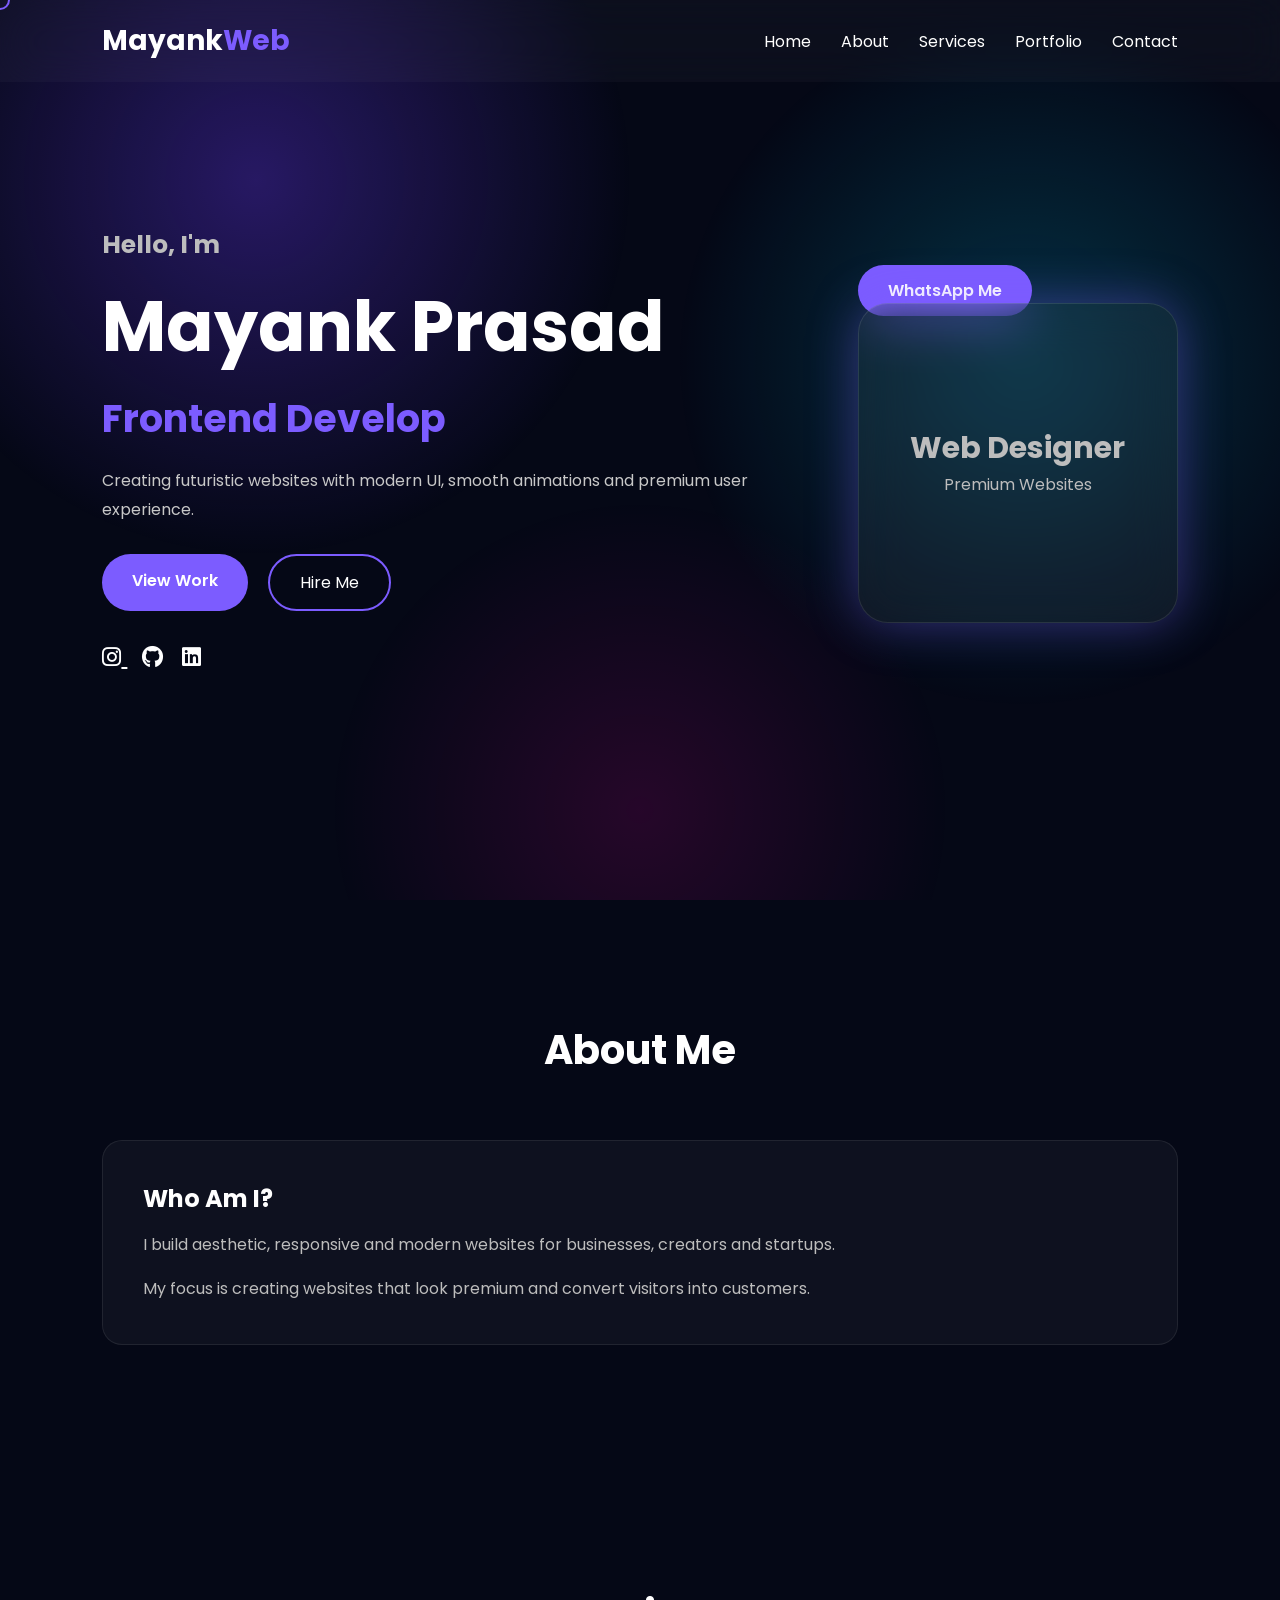
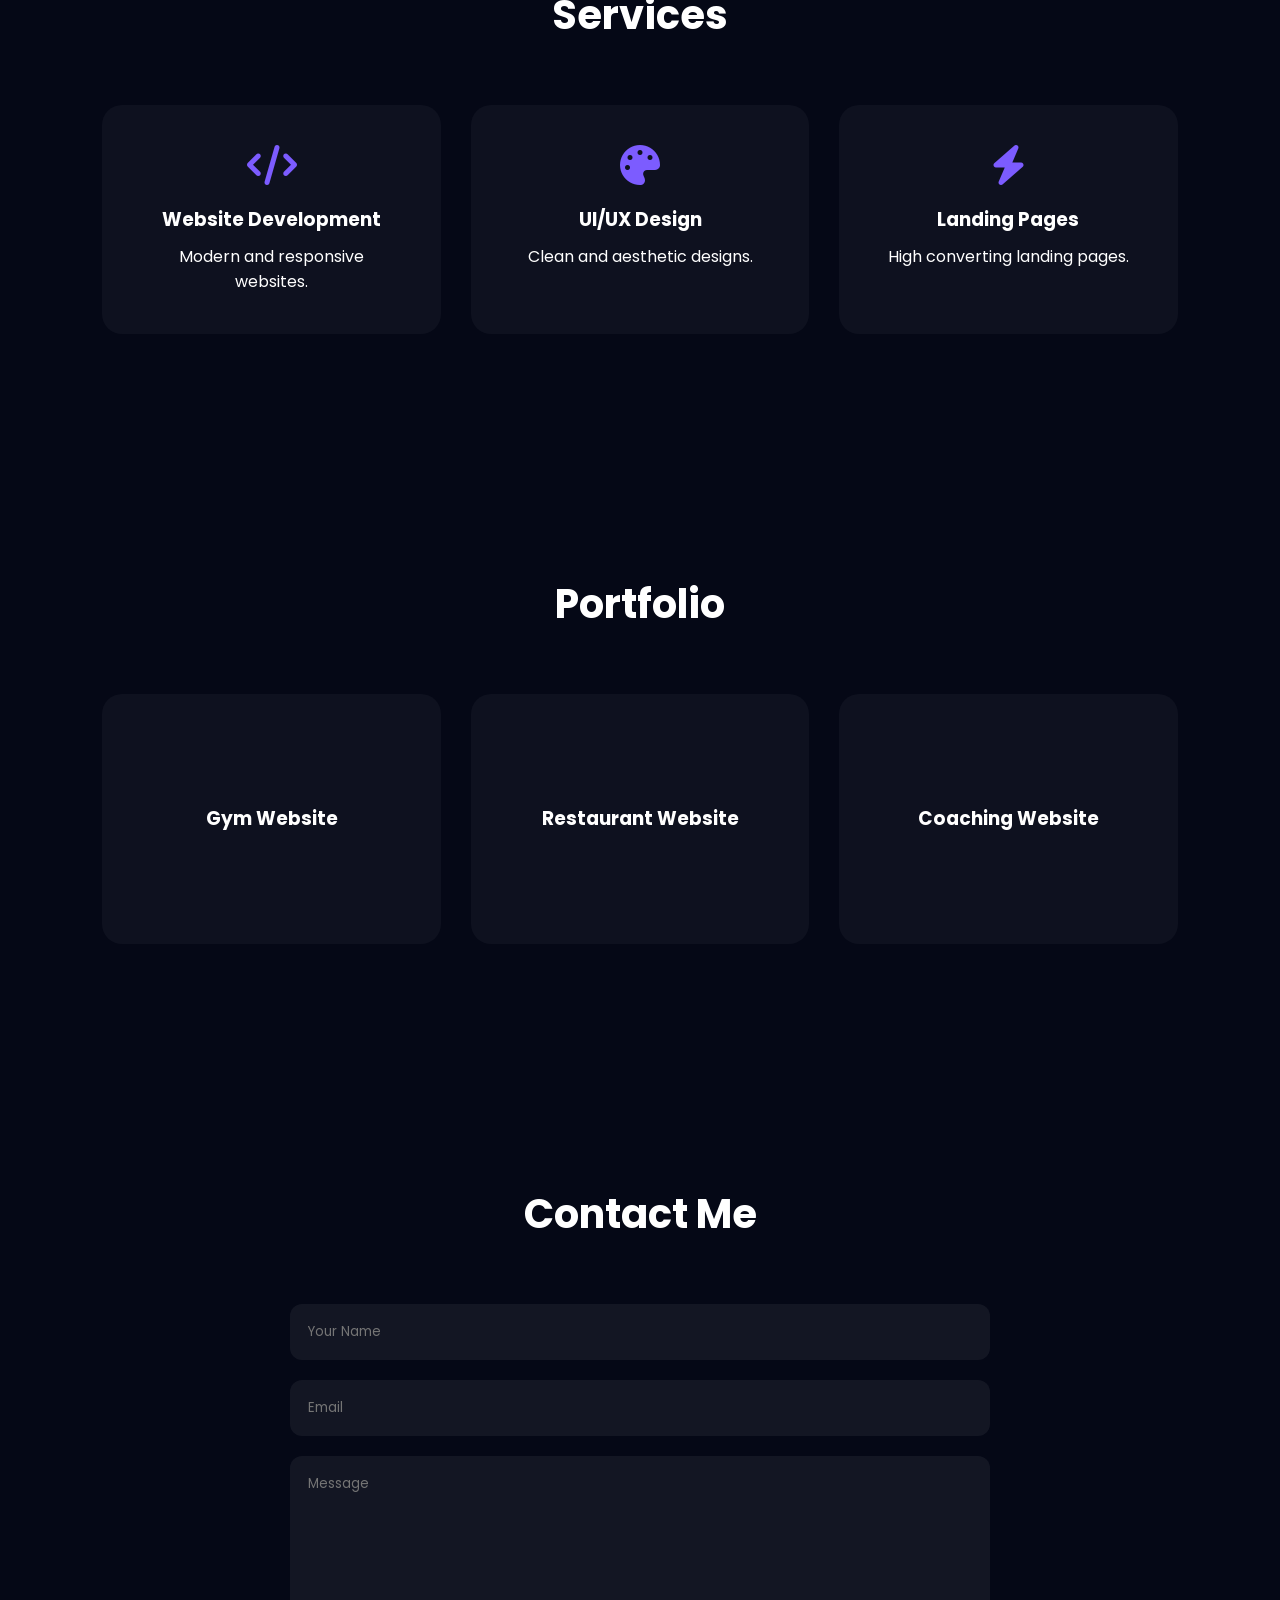
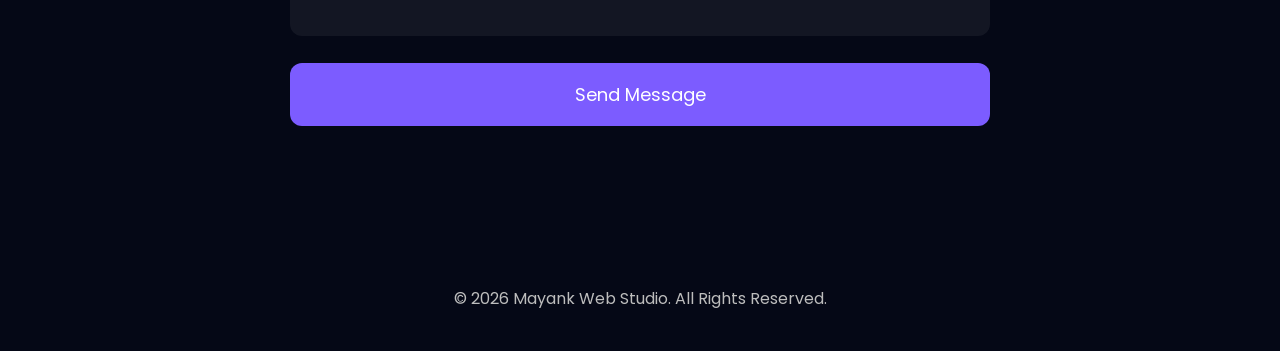
<file: index.htm>
<!DOCTYPE html>
<html lang="en">
<head>
    <meta charset="UTF-8">
    <meta name="viewport" content="width=device-width, initial-scale=1.0">
    <title>Mayank Web Studio</title>

    <link rel="stylesheet" href="style.css">

    <link href="https://fonts.googleapis.com/css2?family=Poppins:wght@300;400;500;600;700;800&display=swap" rel="stylesheet">

    <link rel="stylesheet"
    href="https://cdnjs.cloudflare.com/ajax/libs/font-awesome/6.5.2/css/all.min.css">
</head>

<body>

<div class="cursor"></div>

<div class="bg-animation"></div>

<header>

    <div class="logo">
        Mayank<span>Web</span>
    </div>

    <nav>
        <a href="#home">Home</a>
        <a href="#about">About</a>
        <a href="#services">Services</a>
        <a href="#portfolio">Portfolio</a>
        <a href="#contact">Contact</a>
    </nav>

</header>

<section class="hero" id="home">

    <div class="hero-content">

        <h3>Hello, I'm</h3>

        <h1>Mayank Prasad</h1>

        <h2>
            <span id="typing"></span>
        </h2>

        <p>
            Creating futuristic websites with modern UI,
            smooth animations and premium user experience.
        </p>

        <div class="hero-buttons">

            <a href="#portfolio" class="btn">
                View Work
            </a>

            <a href="#contact" class="btn-outline">
                Hire Me
            </a>

        </div>

        <div class="socials">

            <a href="https://instagram.com/_.mayank.___>09" target="_blank">
   <i class="fab fa-instagram"></i>
</a>

            <a href="#"><i class="fab fa-github"></i></a>

            <a href="#"><i class="fab fa-linkedin"></i></a>

        </div>

    </div>

    <div class="hero-image">
     
     <a href="https://wa.me/9831724576" class="btn">
   WhatsApp Me
</a>   
        <div class="glass-card">

            <h3>Web Designer</h3>

            <p>
                Premium Websites
            </p>

        </div>

    </div>

</section>

<section class="about reveal" id="about">

    <div class="section-title">
        About Me
    </div>

    <div class="about-container">

        <div class="about-card">

            <h2>Who Am I?</h2>

            <p>
                I build aesthetic, responsive and modern
                websites for businesses, creators and startups.
            </p>

            <p>
                My focus is creating websites that look
                premium and convert visitors into customers.
            </p>

        </div>

    </div>

</section>

<section class="services reveal" id="services">

    <div class="section-title">
        Services
    </div>

    <div class="service-grid">

        <div class="service-card">
            <i class="fas fa-code"></i>
            <h3>Website Development</h3>
            <p>Modern and responsive websites.</p>
        </div>

        <div class="service-card">
            <i class="fas fa-palette"></i>
            <h3>UI/UX Design</h3>
            <p>Clean and aesthetic designs.</p>
        </div>

        <div class="service-card">
            <i class="fas fa-bolt"></i>
            <h3>Landing Pages</h3>
            <p>High converting landing pages.</p>
        </div>

    </div>

</section>

<section class="portfolio reveal" id="portfolio">

    <div class="section-title">
        Portfolio
    </div>

    <div class="portfolio-grid">

        <div class="portfolio-card">
            <h3>Gym Website</h3>
        </div>

        <div class="portfolio-card">
            <h3>Restaurant Website</h3>
        </div>

        <div class="portfolio-card">
            <h3>Coaching Website</h3>
        </div>

    </div>

</section>

<section class="contact reveal" id="contact">

    <div class="section-title">
        Contact Me
    </div>

    <form>

        <input type="text"
        placeholder="Your Name">

        <input type="email"
        placeholder="Email">

        <textarea
        placeholder="Message"></textarea>

        <button>
            Send Message
        </button>

    </form>

</section>

<footer>

    <p>
        © 2026 Mayank Web Studio.
        All Rights Reserved.
    </p>

</footer>

<script src="script.js"></script>

</body>
</html>
</file>
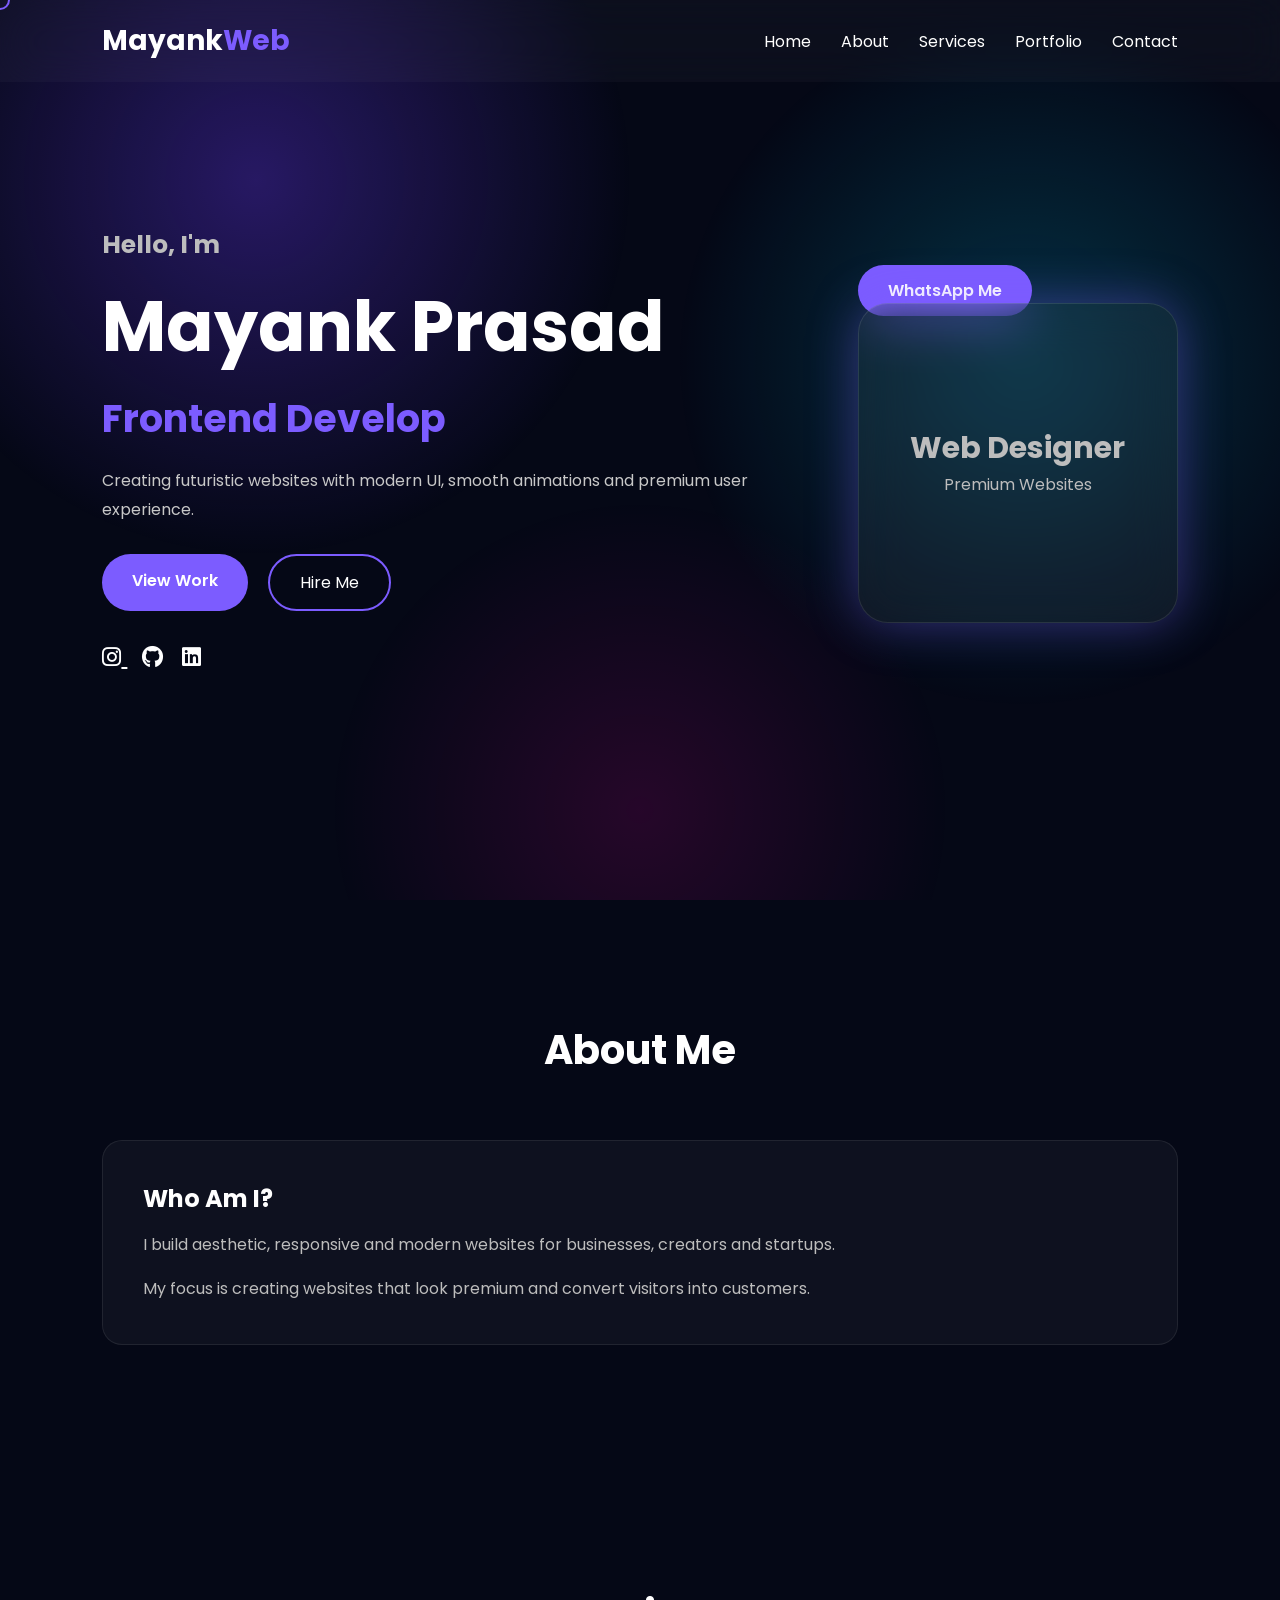
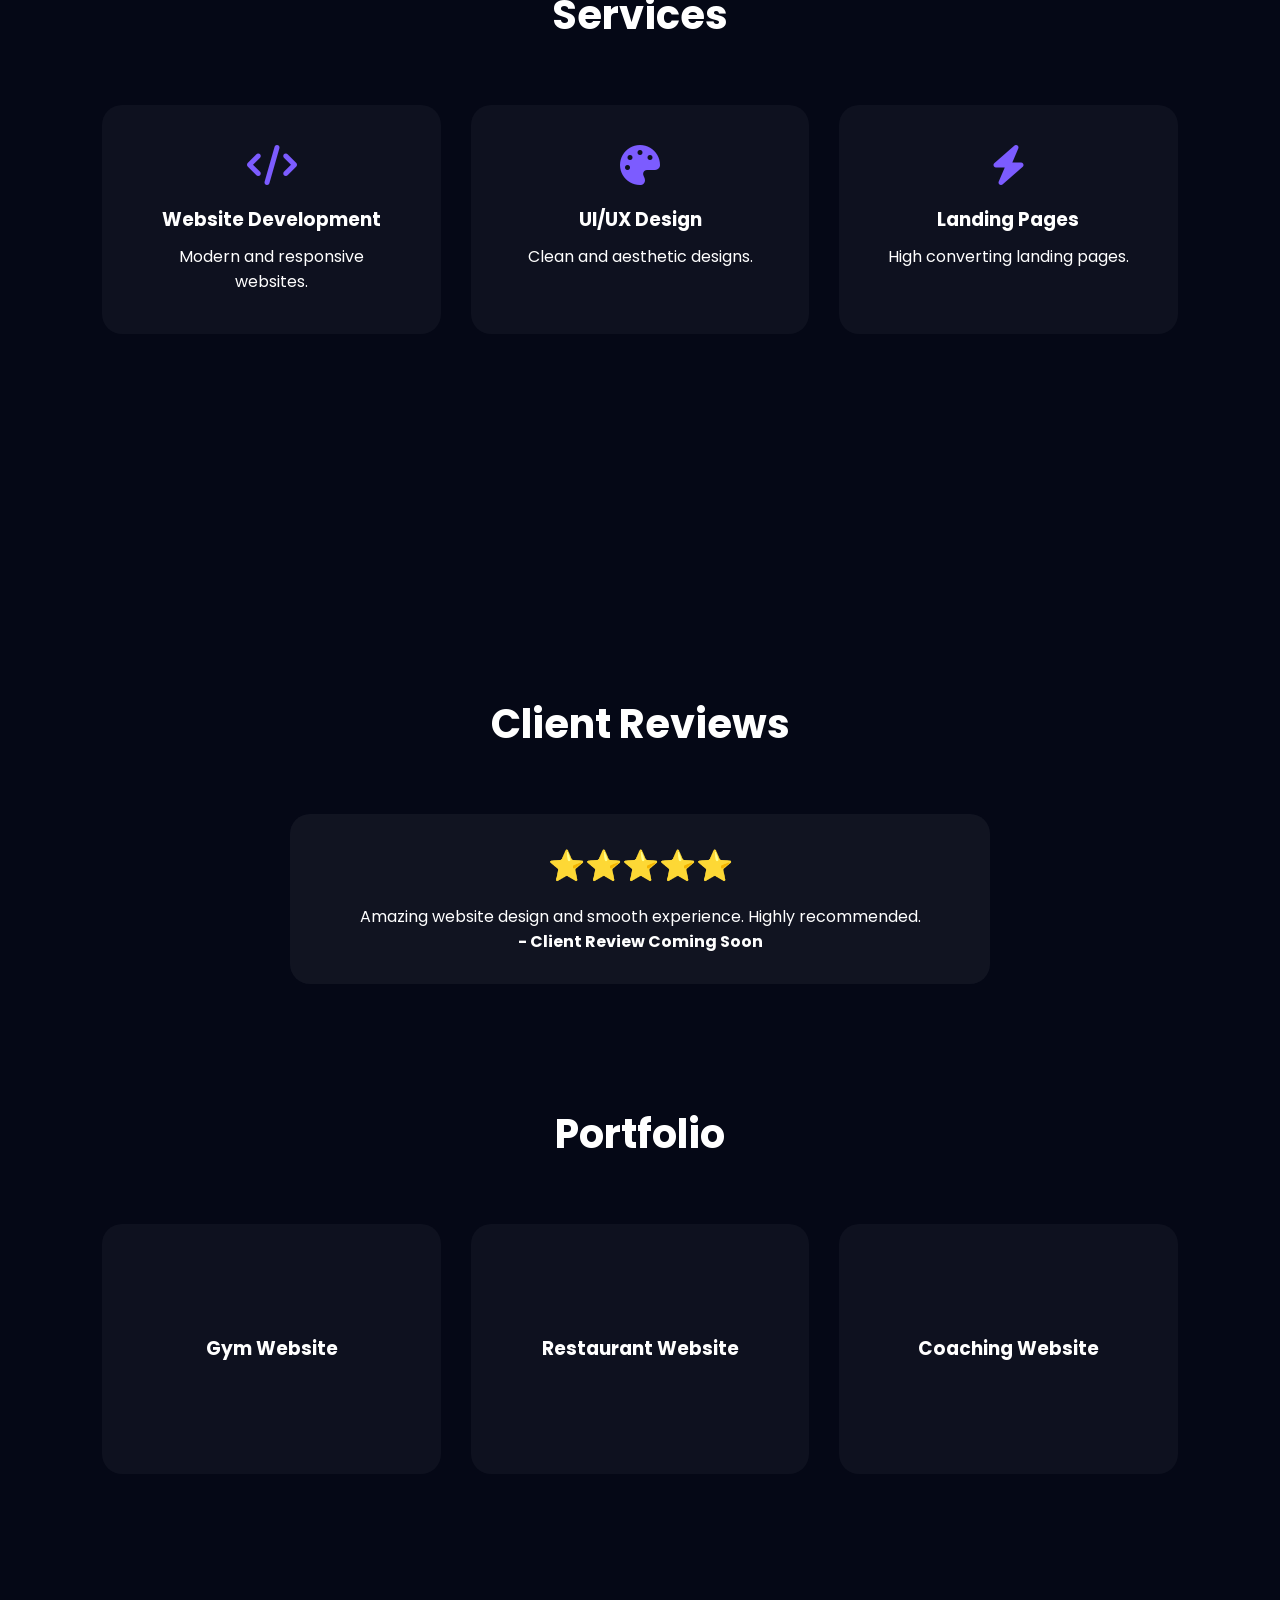
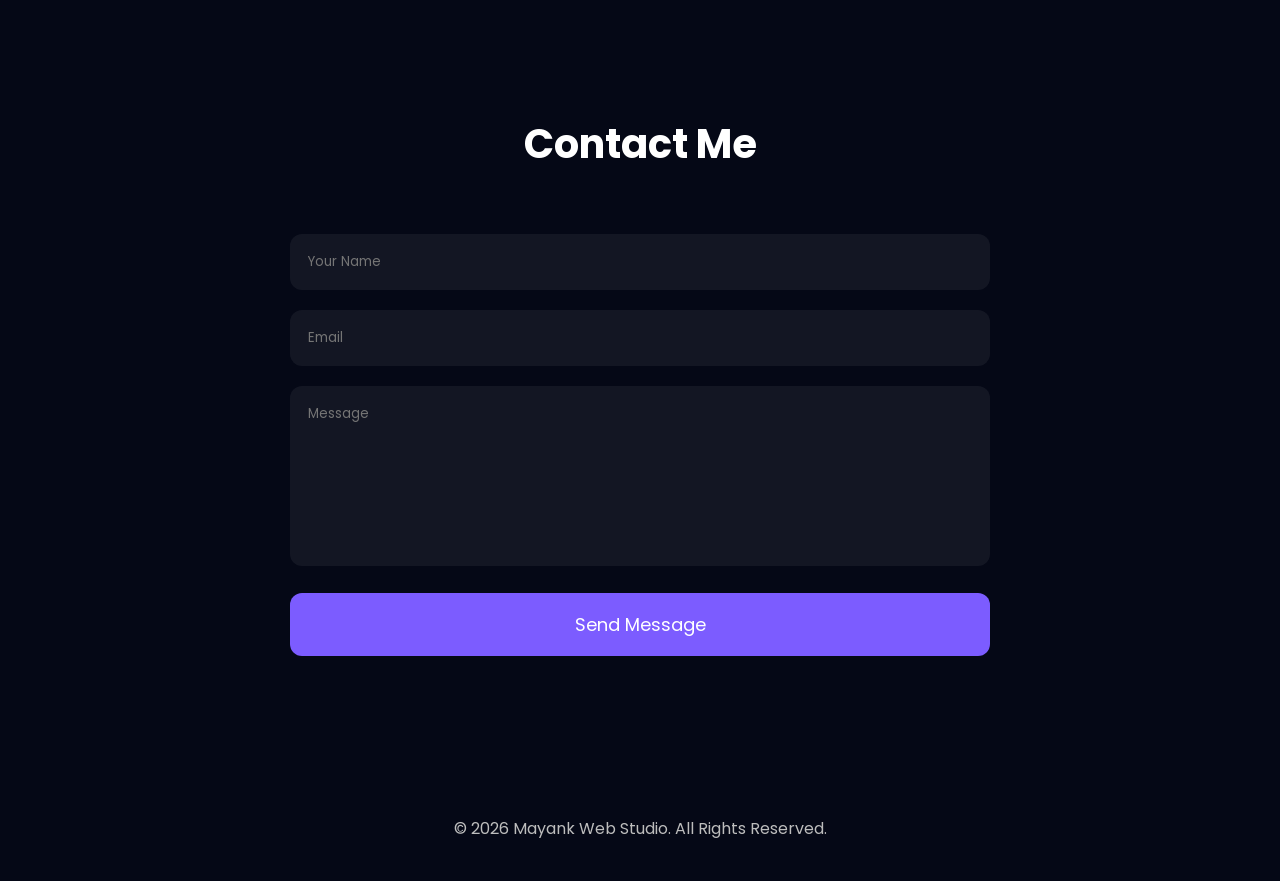
<file: index.html>
<!DOCTYPE html>
<html lang="en">
<head>
    <meta name="google-site-verification" content="I8ORonP6qasRjrN4cMgxN_8q7x1238SngZilp2Vpzbc" />
    <meta charset="UTF-8">
    <meta name="viewport" content="width=device-width, initial-scale=1.0">
    <title>Mayank Web Studio</title>

    <link rel="stylesheet" href="style.css">

    <link href="https://fonts.googleapis.com/css2?family=Poppins:wght@300;400;500;600;700;800&display=swap" rel="stylesheet">

    <link rel="stylesheet"
    href="https://cdnjs.cloudflare.com/ajax/libs/font-awesome/6.5.2/css/all.min.css">
</head>

<body>

<div class="cursor"></div>

<div class="bg-animation"></div>

<header>

    <div class="logo">
        Mayank<span>Web</span>
    </div>

    <nav>
        <a href="#home">Home</a>
        <a href="#about">About</a>
        <a href="#services">Services</a>
        <a href="#portfolio">Portfolio</a>
        <a href="#contact">Contact</a>
    </nav>

</header>

<section class="hero" id="home">

    <div class="hero-content">

        <h3>Hello, I'm</h3>

        <h1>Mayank Prasad</h1>

        <h2>
            <span id="typing"></span>
        </h2>

        <p>
            Creating futuristic websites with modern UI,
            smooth animations and premium user experience.
        </p>

        <div class="hero-buttons">

            <a href="#portfolio" class="btn">
                View Work
            </a>

            <a href="#contact" class="btn-outline">
                Hire Me
            </a>

        </div>

        <div class="socials">

            <a href="https://instagram.com/_.mayank.___>09" target="_blank">
   <i class="fab fa-instagram"></i>
</a>

            <a href="#"><i class="fab fa-github"></i></a>

            <a href="#"><i class="fab fa-linkedin"></i></a>

        </div>

    </div>

    <div class="hero-image">
     
     <a href="https://wa.me/9831724576" class="btn">
   WhatsApp Me
</a>   
        <div class="glass-card">

            <h3>Web Designer</h3>

            <p>
                Premium Websites
            </p>

        </div>

    </div>

</section>

<section class="about reveal" id="about">

    <div class="section-title">
        About Me
    </div>

    <div class="about-container">

        <div class="about-card">

            <h2>Who Am I?</h2>

            <p>
                I build aesthetic, responsive and modern
                websites for businesses, creators and startups.
            </p>

            <p>
                My focus is creating websites that look
                premium and convert visitors into customers.
            </p>

        </div>

    </div>

</section>

<section class="services reveal" id="services">

    <div class="section-title">
        Services
    </div>

    <div class="service-grid">

        <div class="service-card">
            <i class="fas fa-code"></i>
            <h3>Website Development</h3>
            <p>Modern and responsive websites.</p>
        </div>

        <div class="service-card">
            <i class="fas fa-palette"></i>
            <h3>UI/UX Design</h3>
            <p>Clean and aesthetic designs.</p>
        </div>

        <div class="service-card">
            <i class="fas fa-bolt"></i>
            <h3>Landing Pages</h3>
            <p>High converting landing pages.</p>
        </div>

    </div>

</section>

<section class="portfolio reveal" id="portfolio">
    
<section class="reviews reveal">

<h2 class="section-title">
Client Reviews
</h2>

<div class="review-card">

<div class="stars">
⭐⭐⭐⭐⭐
</div>

<p>
Amazing website design and smooth experience.
Highly recommended.
</p>

<h4>- Client Review Coming Soon</h4>

</div>

</section>
    
    <div class="section-title">
        Portfolio
    </div>

    <div class="portfolio-grid">

        <div class="portfolio-card">
            <h3>Gym Website</h3>
        </div>

        <div class="portfolio-card">
            <h3>Restaurant Website</h3>
        </div>

        <div class="portfolio-card">
            <h3>Coaching Website</h3>
        </div>

    </div>

</section>

<section class="contact reveal" id="contact">

    <div class="section-title">
        Contact Me
    </div>

    <form>

        <input type="text"
        placeholder="Your Name">

        <input type="email"
        placeholder="Email">

        <textarea
        placeholder="Message"></textarea>

        <button>
            Send Message
        </button>

    </form>

</section>

<footer>

    <p>
        © 2026 Mayank Web Studio.
        All Rights Reserved.
    </p>

</footer>

<script src="script.js"></script>

</body>
</html>
</file>
<file: style.css>
*{
    margin:0;
    padding:0;
    box-sizing:border-box;
    font-family:'Poppins',sans-serif;
    scroll-behavior:smooth;
}

body{
    background:#050816;
    color:white;
    overflow-x:hidden;
}

/* Animated Background */

.bg-animation{
    position:fixed;
    width:100%;
    height:100%;
    background:
    radial-gradient(circle at 20% 20%,#6c3bff55,transparent 30%),
    radial-gradient(circle at 80% 40%,#00d4ff33,transparent 30%),
    radial-gradient(circle at 50% 90%,#ff00aa22,transparent 30%);
    z-index:-2;
}

/* Cursor */

.cursor{
    width:20px;
    height:20px;
    border:2px solid #7c5cff;
    border-radius:50%;
    position:fixed;
    pointer-events:none;
    transform:translate(-50%,-50%);
    z-index:9999;
}

/* Header */

header{
    width:100%;
    padding:20px 8%;
    display:flex;
    justify-content:space-between;
    align-items:center;
    position:fixed;
    top:0;
    backdrop-filter:blur(20px);
    background:rgba(255,255,255,0.03);
    z-index:1000;
}

.logo{
    font-size:28px;
    font-weight:700;
}

.logo span{
    color:#7c5cff;
}

nav{
    display:flex;
    gap:30px;
}

nav a{
    color:white;
    text-decoration:none;
    transition:.3s;
}

nav a:hover{
    color:#7c5cff;
}

/* Hero */

.hero{
    min-height:100vh;
    display:flex;
    justify-content:space-between;
    align-items:center;
    padding:0 8%;
    gap:60px;
}

.hero-content{
    max-width:650px;
}

.hero h3{
    font-size:25px;
    color:#bdbdbd;
}

.hero h1{
    font-size:70px;
    margin:10px 0;
}

.hero h2{
    font-size:38px;
    color:#7c5cff;
    margin-bottom:20px;
}

.hero p{
    line-height:1.8;
    color:#c8c8c8;
}

.hero-buttons{
    margin-top:30px;
    display:flex;
    gap:20px;
}

.btn{
    background:#7c5cff;
    color:white;
    padding:14px 30px;
    border-radius:40px;
    text-decoration:none;
    font-weight:600;
    transition:.4s;
}

.btn:hover{
    transform:translateY(-5px);
    box-shadow:0 0 30px #7c5cff;
}

.btn-outline{
    border:2px solid #7c5cff;
    color:white;
    padding:14px 30px;
    border-radius:40px;
    text-decoration:none;
    transition:.4s;
}

.btn-outline:hover{
    background:#7c5cff;
}

.socials{
    margin-top:30px;
}

.socials a{
    color:white;
    margin-right:15px;
    font-size:22px;
    transition:.3s;
}

.socials a:hover{
    color:#7c5cff;
}

.glass-card{
    width:320px;
    height:320px;
    border-radius:30px;
    backdrop-filter:blur(25px);
    background:rgba(255,255,255,0.05);
    border:1px solid rgba(255,255,255,.1);
    display:flex;
    flex-direction:column;
    justify-content:center;
    align-items:center;
    box-shadow:0 0 50px rgba(124,92,255,.4);
}

.glass-card h3{
    font-size:30px;
}

.glass-card p{
    color:#bdbdbd;
}

/* Sections */

section{
    padding:120px 8%;
}

.section-title{
    text-align:center;
    font-size:40px;
    font-weight:700;
    margin-bottom:60px;
}

/* About */

.about-card{
    background:rgba(255,255,255,.04);
    padding:40px;
    border-radius:20px;
    border:1px solid rgba(255,255,255,.08);
}

.about-card p{
    margin-top:15px;
    color:#bdbdbd;
    line-height:1.8;
}

/* Services */

.service-grid{
    display:grid;
    grid-template-columns:repeat(auto-fit,minmax(250px,1fr));
    gap:30px;
}

.service-card{
    padding:40px;
    text-align:center;
    border-radius:20px;
    background:rgba(255,255,255,.04);
    transition:.4s;
}

.service-card:hover{
    transform:translateY(-10px);
    box-shadow:0 0 30px #7c5cff55;
}

.service-card i{
    font-size:40px;
    margin-bottom:20px;
    color:#7c5cff;
}

.service-card h3{
    margin-bottom:10px;
}

/* Portfolio */

.portfolio-grid{
    display:grid;
    grid-template-columns:repeat(auto-fit,minmax(280px,1fr));
    gap:30px;
}

.portfolio-card{
    height:250px;
    border-radius:20px;
    background:rgba(255,255,255,.04);
    display:flex;
    justify-content:center;
    align-items:center;
    transition:.4s;
}

.portfolio-card:hover{
    transform:scale(1.05);
    box-shadow:0 0 35px #7c5cff55;
}

/* Contact */

form{
    max-width:700px;
    margin:auto;
}

input,
textarea{
    width:100%;
    padding:18px;
    margin-bottom:20px;
    border:none;
    outline:none;
    border-radius:12px;
    background:rgba(255,255,255,.06);
    color:white;
}

textarea{
    height:180px;
    resize:none;
}

button{
    width:100%;
    padding:18px;
    border:none;
    border-radius:12px;
    background:#7c5cff;
    color:white;
    font-size:18px;
    cursor:pointer;
    transition:.3s;
}

button:hover{
    box-shadow:0 0 25px #7c5cff;
}

/* Footer */

footer{
    padding:40px;
    text-align:center;
    color:#bdbdbd;
}

/* Reveal Animation */

.reveal{
    opacity:0;
    transform:translateY(60px);
    transition:1s;
}

.reveal.active{
    opacity:1;
    transform:translateY(0);
}

/* Responsive */

@media(max-width:900px){

.hero{
    flex-direction:column;
    text-align:center;
    padding-top:120px;
}

.hero h1{
    font-size:50px;
}

.hero h2{
    font-size:28px;
}

nav{
    display:none;
}

.glass-card{
    width:280px;
    height:280px;
}
}
.reviews{
    text-align:center;
}

.review-card{
    max-width:700px;
    margin:auto;
    padding:30px;
    background:rgba(255,255,255,.05);
    border-radius:20px;
}

.stars{
    font-size:30px;
    margin-bottom:15px;
}
</file>
